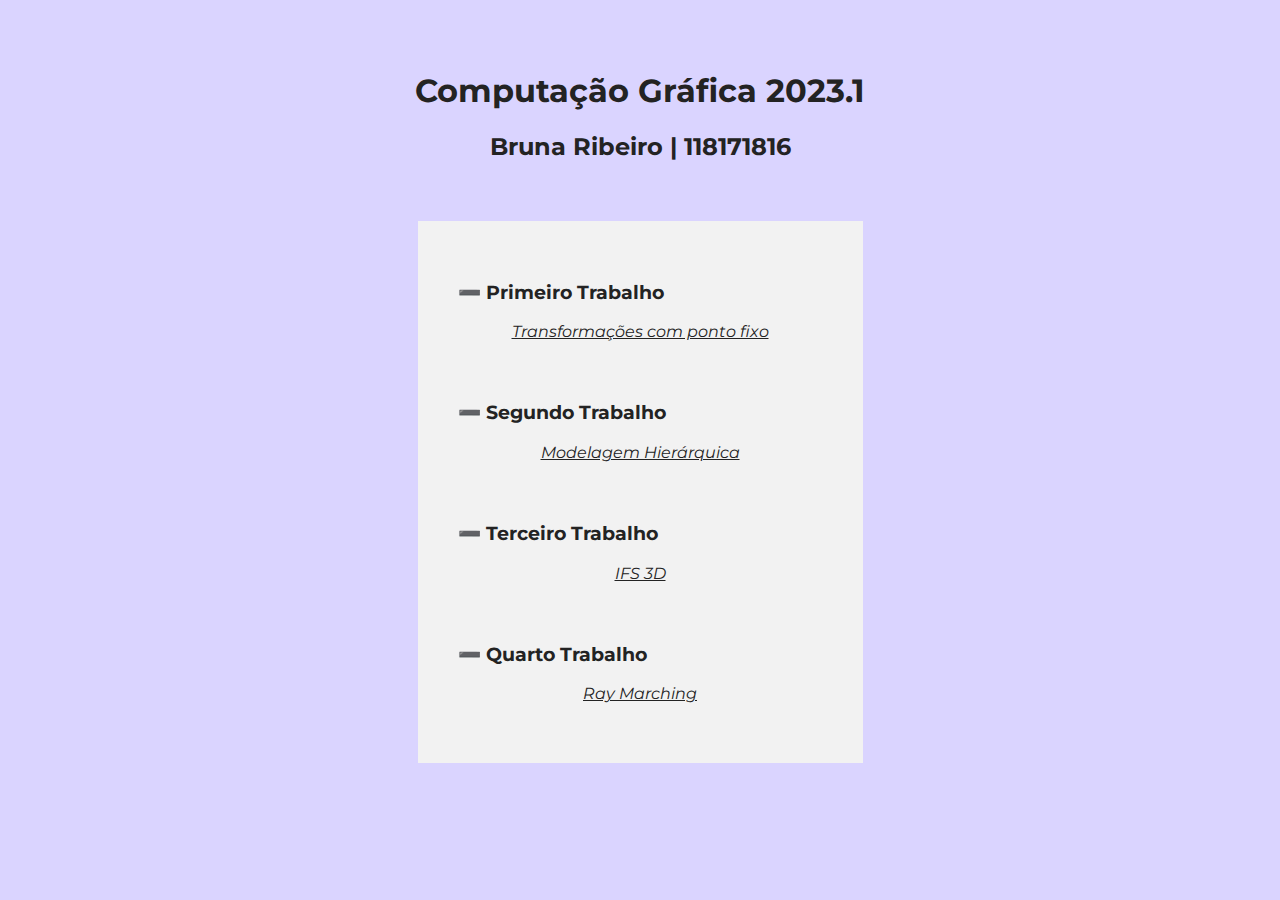
<file: index.html>
<!DOCTYPE html>
<html lang="en">

<head>
  <meta charset="utf-8" />
  <title>Computação Gráfica</title>
  <link rel="stylesheet" type="text/css" href="./styles.css">
</head>

<body>
  <h1>
    Computação Gráfica 2023.1
  </h1>
  <h2>Bruna Ribeiro | 118171816</h2>

  <div class="box">
    <div class="box-item">
      <h3>➖ Primeiro Trabalho</h3>
      <a href="./RotatingSquare/index.html">
        Transformações com ponto fixo
      </a>
    </div>
    <div class="box-item">
      <h3>➖ Segundo Trabalho</h3>
      <a href="./Rotor/index.html">
        Modelagem Hierárquica
      </a>
    </div>
    <div class="box-item">
      <h3>➖ Terceiro Trabalho</h3>
      <a href="./IFS_3D/index.html">
        IFS 3D
      </a>
    </div>
    <div class="box-item">
      <h3>➖ Quarto Trabalho</h3>
      <a href="https://www.shadertoy.com/view/mdsBW7" target="_blank">
        Ray Marching
      </a>
    </div>
  </div>
</body>

</html>
</file>
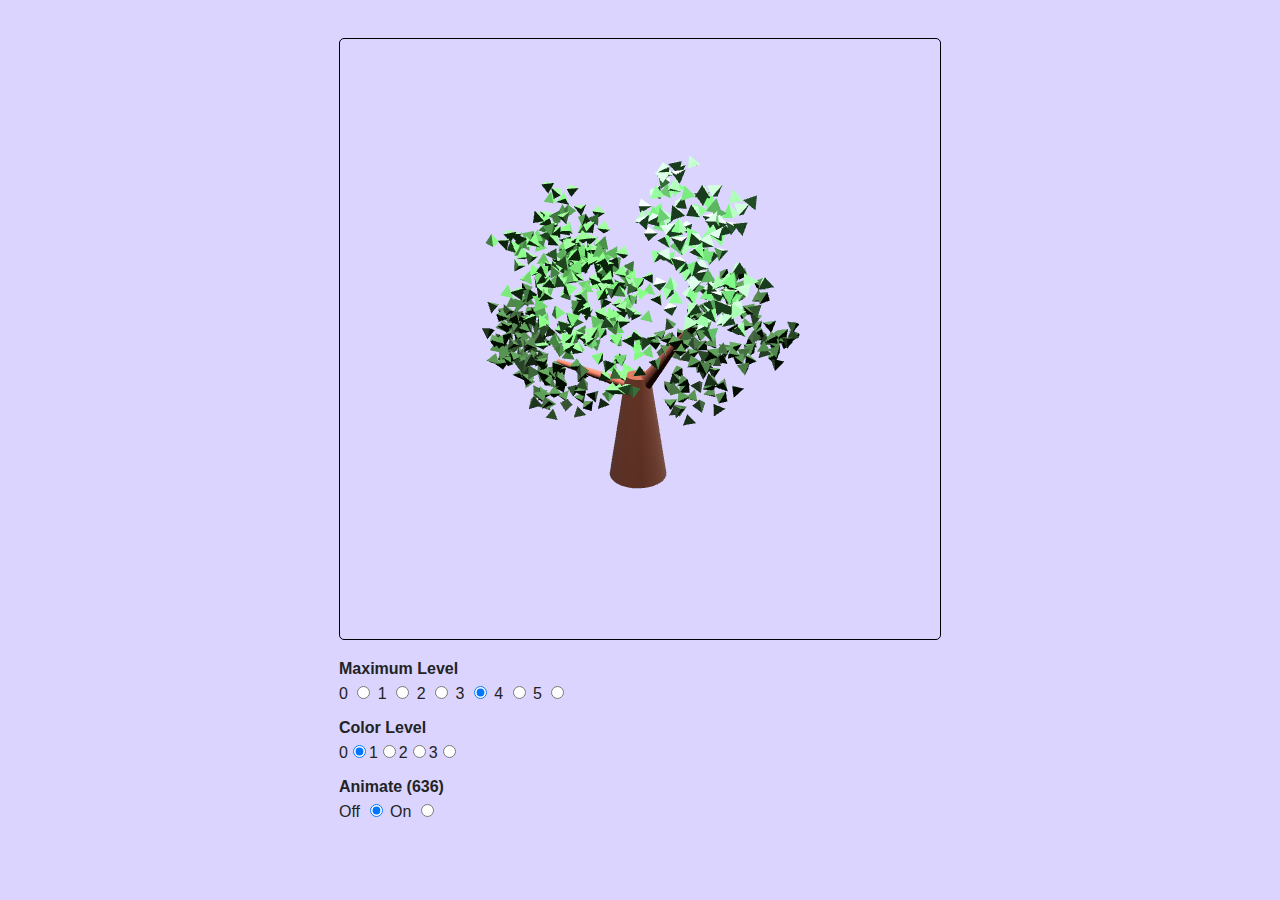
<file: IFS_3D/index.html>
<!DOCTYPE html>
<html>
    <head>
        <meta charset="utf-8" />
        <title>Tree Generator 3D</title>
        <script
            src="https://code.jquery.com/jquery-3.6.0.min.js"
            integrity="sha256-/xUj+3OJU5yExlq6GSYGSHk7tPXikynS7ogEvDej/m4="
            crossorigin="anonymous"
        ></script>
        <link rel="stylesheet" type="text/css" href="./styles.css">
    </head>
    <body>
        <div id="gasket-container">
            <canvas
                id="theCanvas"
                width="600"
                height="600"
            ></canvas>
            <div id="interface">
                <div class="radiobtn">
                    <p>Maximum Level</p>
                    <label for="v1">0</label>
                    <input type="radio" id="v1" name="mlevel" value="0" />
                    <label for="v2">1</label>
                    <input type="radio" id="v2" name="mlevel" value="1" />
                    <label for="v3">2</label>
                    <input type="radio" id="v3" name="mlevel" value="2" />
                    <label for="v4">3</label>
                    <input
                        type="radio"
                        id="v4"
                        name="mlevel"
                        value="3"
                        checked
                    />
                    <label for="v5">4</label>
                    <input type="radio" id="v5" name="mlevel" value="4" />
                    <label for="v6">5</label>
                    <input type="radio" id="v6" name="mlevel" value="5" />
                </div>
                <div id="radiobtn2">
                    <p>Color Level</p>
                </div>
                <div class="radiobtn">
                    <p id="animate">Animate</p>
                    <label for="v7">Off</label>
                    <input
                        type="radio"
                        id="v7"
                        name="animate"
                        value="0"
                        checked
                    />
                    <label for="v8">On</label>
                    <input type="radio" id="v8" name="animate" value="1" />
                </div>
            </div>
        </div>

        <!-- does not work on safari and IOS -->
        <script type="importmap">
            {
                "imports": {
                    "three": "three.module.js",
                    "OrbitControls": "OrbitControls.js"
                }
            }
        </script>
        <script type="module" src="sierpinski3.js"></script>
    </body>
</html>
</file>
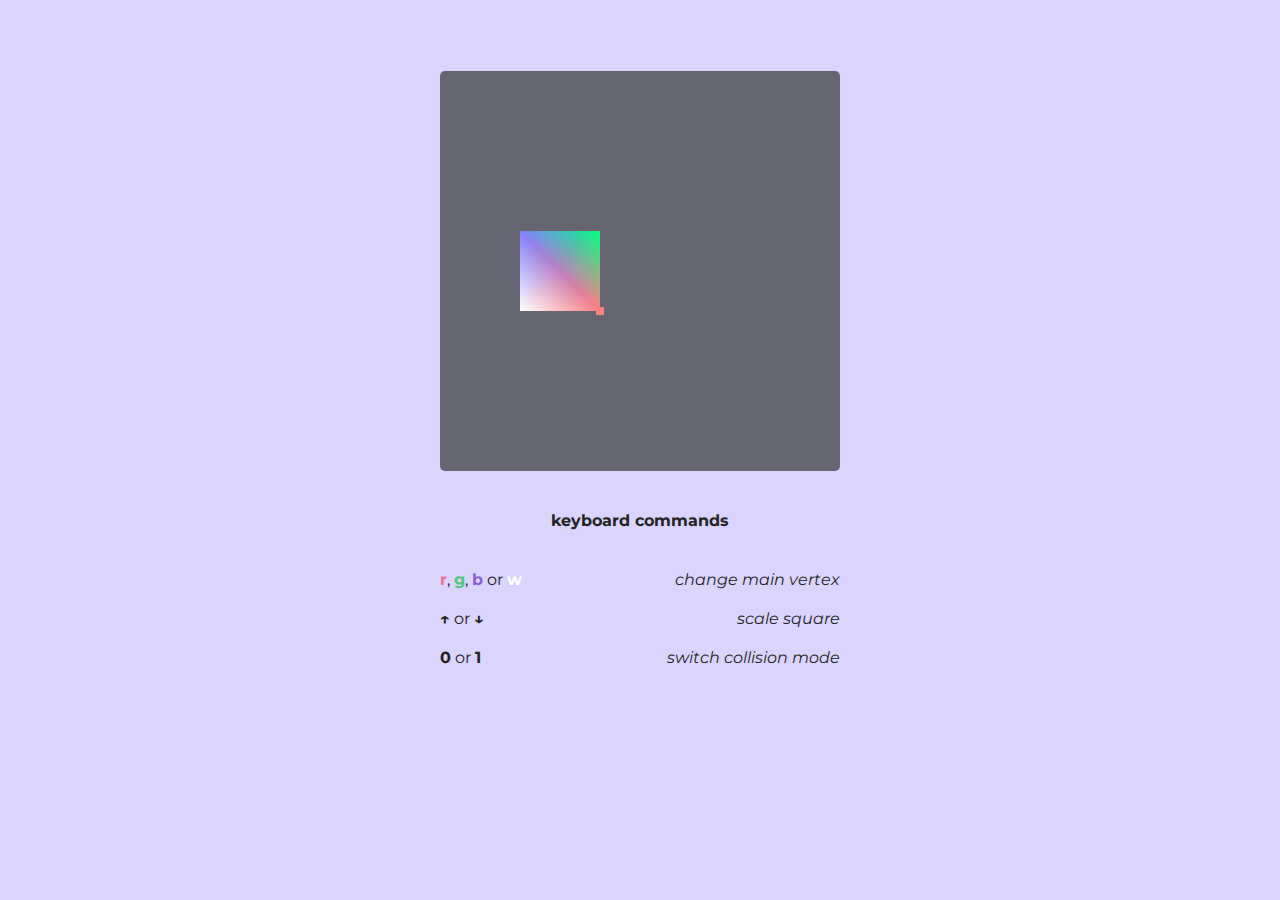
<file: RotatingSquare/index.html>
<!DOCTYPE html>
<html lang="en">
  <head>
    <meta charset="utf-8" />
    <title>Rotating Square</title>
    <link rel="stylesheet" type="text/css" href="./styles.css">
  </head>

  <body>
    <canvas id="theCanvas" width="400" height="400">
      Please use a browser that supports "canvas"
    </canvas>

    <p>keyboard commands</p>

    <div class="commands">
      <div class="commands-item">
        <span>
          <b class="color">r</b>, 
          <b class="color">g</b>, 
          <b class="color">b</b> 
          or 
          <b class="color">w</b>
        </span>
        <span><b>↑</b> or <b>↓</b></span>
        <span><b>0</b> or <b>1</b></span>
      </div>
      <div class="commands-item">
        <span>change main vertex</span>
        <span>scale square</span>
        <span>switch collision mode</span>
      </div>
    </div>

    <script id="vertexShader" type="x-shader/x-vertex">
      uniform mat4 transform;
      attribute vec4 a_Position;
      attribute vec4 a_Color;
      varying vec4 color;
      void main()
      {
        color = a_Color;
        gl_PointSize = 8.0;

        gl_Position = transform * a_Position;
      }
    </script>

    <script id="fragmentShader" type="x-shader/x-fragment">
      // In a webgl fragment shader, float precision has to be specified before
      // any other variable declarations (in this case, "medium" precision)
      precision mediump float;
      varying vec4 color;
      void main()
      {
        gl_FragColor = color;
      }
    </script>
    <script src="./utils/cuon-matrix.js"></script>
    <script src="./utils/cuon-utils.js"></script>
    <script src="RotatingSquare.js"></script>
    <script>
      window.onload = mainEntrance;
    </script>
  </body>
</html>
</file>
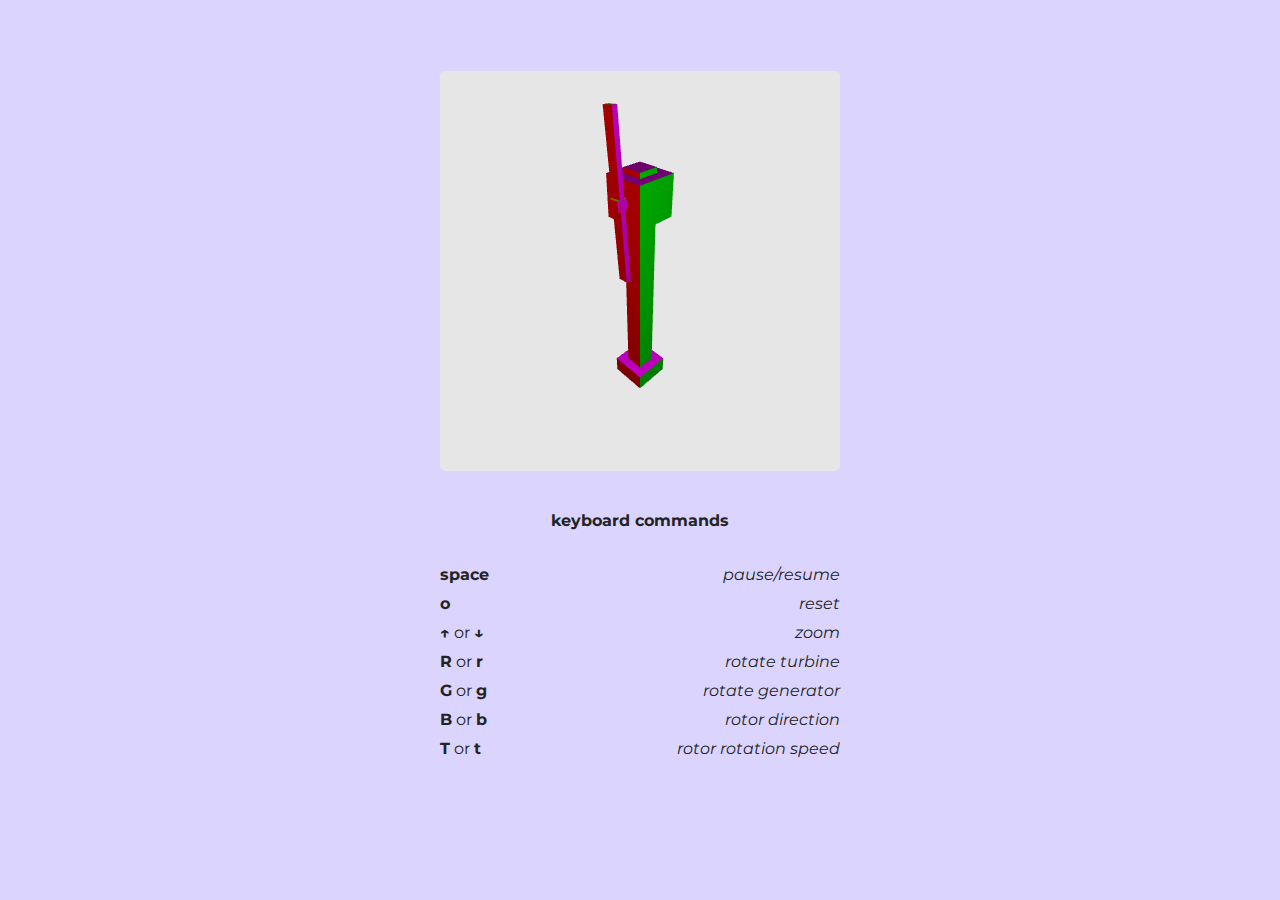
<file: Rotor/index.html>
<!DOCTYPE html>
<html lang="en">
    <head>
        <meta charset="utf-8" />
        <meta name="viewport" content="width=device-width, initial-scale=1.0" />
        <title>Rotor Hierarchy</title>
        <link rel="stylesheet" type="text/css" href="./styles.css">
    </head>

    <body>
        <canvas id="theCanvas" width="400" height="400">
            Please use a browser that supports "canvas"
        </canvas>

        <p>keyboard commands</p>

        <div class="commands">
          <div class="commands-item">
            <span><b>space</b></span>
            <span><b>o</b></span>
            <span><b>↑</b> or <b>↓</b></span>
            <span><b>R</b> or <b>r</b></span>
            <span><b>G</b> or <b>g</b></span>
            <span><b>B</b> or <b>b</b></span>
            <span><b>T</b> or <b>t</b></span>
          </div>
          <div class="commands-item">
            <span>pause/resume</span>
            <span>reset</span>
            <span>zoom</span>
            <span>rotate turbine</span>
            <span>rotate generator</span>
            <span>rotor direction</span>
            <span>rotor rotation speed</span>
          </div>
        </div>

        <script id="vertexLightingShader" type="x-shader/x-vertex">
            uniform mat4 model;
            uniform mat4 view;
            uniform mat4 projection;
            uniform vec4 u_Color;
            uniform mat3 normalMatrix;
            uniform vec4 lightPosition;

            attribute vec4 a_Position;
            attribute vec3 a_Normal;
            attribute vec4 a_Color;

            varying vec4 color;
            void main() {
                float ambientFactor = 0.2;
                float kd = 0.7;
                // light at the viewer
                vec3 lightDirection = normalize((-view * model * a_Position).xyz);
                // light at a fixed position.
                // vec3 lightDirection = normalize((view * lightPosition - view * model * a_Position).xyz);
                vec3 normal = normalize(normalMatrix * a_Normal);
                float diffuseFactor = max(0.0, dot(lightDirection, normal));
                // it can be used u_Color for a uniform color for the whole cube
                color = a_Color * kd * diffuseFactor + a_Color * ambientFactor;
                color.a = 1.0;
                gl_Position = projection * view * model * a_Position;
            }
        </script>

        <script id="fragmentLightingShader" type="x-shader/x-fragment">
            precision mediump float;
            varying vec4 color;
            void main() {
                gl_FragColor = color;
            }
        </script>
        <script src="./utils/cuon-matrix.js"></script>
        <script src="./utils/cuon-utils.js"></script>
        <script src="./utils/simple-rotator.js"></script>
        <script src="Rotor.js"></script>
    </body>
</html>
</file>
<file: styles.css>
@import url('https://fonts.googleapis.com/css2?family=Montserrat:wght@400;700&display=swap');

body {
  background-color: #DAD4FF;
  font-family: 'Montserrat', sans-serif;
  color: #232323;

  display: flex;
  flex-direction: column;
  justify-content: center;
  align-items: center;
}

h1, h2 {
  text-align: center;
}

h1 {
  margin-top: 5%;
}

h2, h3 {
  margin-top: 0;
}

.box-item {
  margin-bottom: 60px;
}

.box-item:last-child {
  margin-bottom: 0;
}

span {
  font-style: italic;
  display: block;
  text-align: center;
}

a {
  display: block;
  text-align: center;
  color: #232323;
  font-style: italic;
  transition: 0.5s;
}

a:hover {
  letter-spacing: 1px;
}

.box {
  width: 365px;
  background-color: #f2f2f2;
  padding: 60px 40px;
  margin-top: 40px;
}
</file>
<file: IFS_3D/styles.css>
body {
  background-color: #DAD4FF;
  font-family: 'Montserrat', sans-serif;
  color: #232323;

  display: flex;
  flex-direction: column;
  justify-content: center;
  align-items: center;
}

canvas {
  margin-top: 5%;
  border-radius: 5px;
  border: 1px solid black;
}

p {
  font-weight: bold;
  margin-bottom: 5px;
}
</file>
<file: RotatingSquare/styles.css>
@import url('https://fonts.googleapis.com/css2?family=Montserrat:wght@400;700&display=swap');

body {
  background-color: #DAD4FF;
  font-family: 'Montserrat', sans-serif;
  color: #232323;

  display: flex;
  flex-direction: column;
  justify-content: center;
  align-items: center;
}

canvas {
  margin-top: 5%;
  border-radius: 5px;
}

p {
  margin: 40px 0px 30px 0px;
  font-weight: bold;
}

.commands {
  width: 400px;
  display: flex;
  justify-content: space-between;
}

.commands-item {
  display: flex;
  flex-direction: column;
}

.commands-item span {
  margin: 10px 0px;
}

.commands-item:last-child {
  justify-content: flex-end;
  align-items: flex-end;
  font-style: italic;
}

.color:first-child {
  color: rgba(255, 50, 94, 0.678);
}
.color:nth-child(2) {
  color: rgb(73, 199, 126);
}
.color:nth-child(3) {
  color: rgba(96, 31, 202, 0.678);
}
.color:last-child {
  color: rgb(255, 255, 255);
}
</file>
<file: Rotor/styles.css>
@import url('https://fonts.googleapis.com/css2?family=Montserrat:wght@400;700&display=swap');

body {
  background-color: #DAD4FF;
  font-family: 'Montserrat', sans-serif;
  color: #232323;

  display: flex;
  flex-direction: column;
  justify-content: center;
  align-items: center;
}

canvas {
  margin-top: 5%;
  border-radius: 5px;
}

p {
  margin: 40px 0px 30px 0px;
  font-weight: bold;
}

.commands {
  width: 400px;
  display: flex;
  justify-content: space-between;
}

.commands-item {
  display: flex;
  flex-direction: column;
}

.commands-item span {
  margin: 5px 0px;
}

.commands-item:last-child {
  justify-content: flex-end;
  align-items: flex-end;
  font-style: italic;
}
</file>
